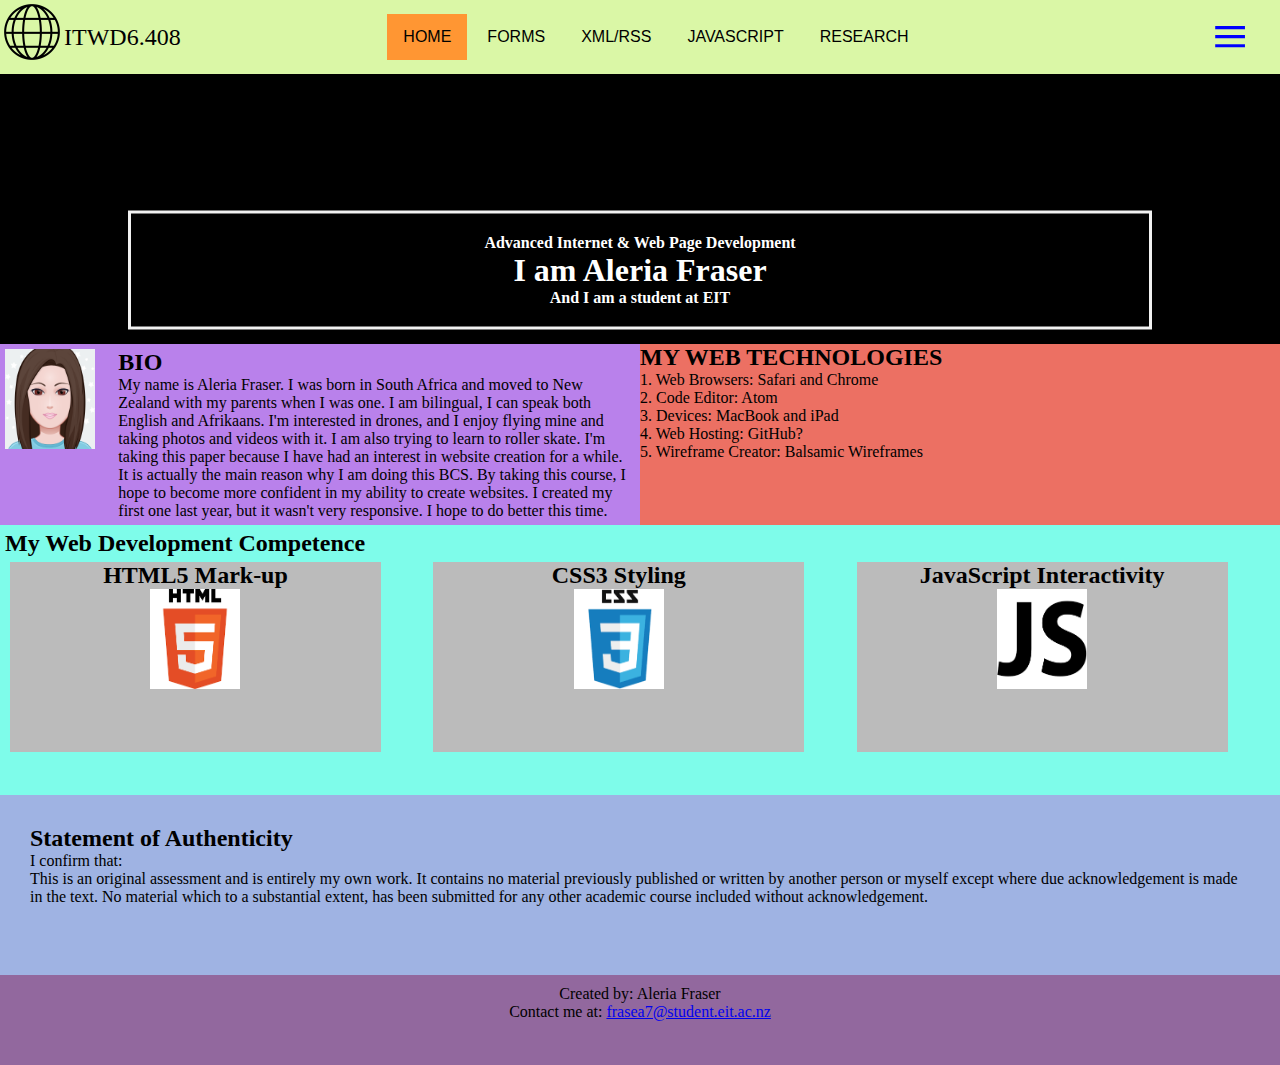
<file: index.html>
<!DOCTYPE html>
<html>
<!------------------------------HEAD------------------------------------------------>
<head>
  <meta charset="UTF-8">
  <meta name="viewport" content="width=device-width, initial-scale=1.0">
  <title>Home Page</title>
<link href="https://cdn.jsdelivr.net/npm/bootstrap@5.2.0/dist/css/bootstrap.min.css" rel="stylesheet" integrity="sha384-gH2yIJqKdNHPEq0n4Mqa/HGKIhSkIHeL5AyhkYV8i59U5AR6csBvApHHNl/vI1Bx" crossorigin="anonymous">
<link rel="stylesheet" type="text/css" href="CSS/style.css">
</head>

<!------------------------------BODY------------------------------------------------>
<body>
<!---------------------------------------------------->
<header>
  <!--Use Flexbox to create the navigation bar-->
  <div class="flexbox-container">
    <div class="box-1">
      <img src="MEDIA/global.png" alt="Logo"/>
    </div>

    <div class="box-2">
      <p class="tagline">ITWD6.408</p>
    </div>

    <div class="box-3">
      <div class="horizontal-nav">
        <ul>
          <li class="active"><a href="index.html">HOME</a></li>
          <li><a href="forms.html">FORMS</a></li>
          <li><a href="xml&rss.html">XML/RSS</a></li>
          <li><a href="js-demo.html">JAVASCRIPT</a></li>
          <li><a href="research.html">RESEARCH</a></li>
        </ul>
      </div>
    </div>
    <div class="box-4">
      <p onclick="openNav()">≡</p>
    </div>
  </div>
  <!--Curtain menu: collapse this menu as default when loading the page-->
  <nav id="curtain-nav">
    <!--Add a close button (X) hyperlink on the top left corner-->
    <a href="javascript:void(0)" class="nav-close-button" onclick="closeNav()">❌</a>
    <div class="curtain-nav-content">
      <ul>
        <li class="active"><a href="index.html">HOME</a></li>
        <li><a href="forms.html">FORMS</a></li>
        <li><a href="xml&rss.html">XML/RSS</a></li>
        <li><a href="js-demo.html">JAVASCRIPT</a></li>
        <li><a href="research.html">RESEARCH</a></li>
      </ul>
    </div>
  </nav>
</header>

<!---------------------------------------------------->
<!--Main content section-->
<main>

    <section class="showcase">
      <div class="bg-image"></div>

      <div class="bg-text">
        <p>Advanced Internet & Web Page Development</p>
        <h1>I am Aleria Fraser</h1>
        <p>And I am a student at EIT</p>
      </div>
    </section>

    <section class="bio">
      <div class="bio-image">
        <img src="MEDIA/avatar.png" alt="Avatar Image" style="width: 90px; height: 100px;">
      </div>

      <div class="bio-paragraph">
        <h2>BIO</h2>
        <p>My name is Aleria Fraser. I was born in South Africa and moved
          to New Zealand with my parents when I was one. I am bilingual, I can
          speak both English and Afrikaans. I'm interested in drones,
          and I enjoy flying mine and taking photos and videos with it.
          I am also trying to learn to roller skate. I'm taking this paper
          because I have had an interest in website creation for a while. It
          is actually the main reason why I am doing this BCS. By taking this
          course, I hope to become more confident in my ability to create
          websites. I created my first one last year, but it wasn't very
          responsive. I hope to do better this time.
        </p>
        </div>
    </section>



    <section class="webtechno">
      <h2>MY WEB TECHNOLOGIES</h2>
        <p>1. Web Browsers: Safari and Chrome</p>
        <p>2. Code Editor: Atom</p>
        <p>3. Devices: MacBook and iPad</p>
        <p>4. Web Hosting: GitHub?</p>
        <p>5. Wireframe Creator: Balsamic Wireframes</p>
    </section>



    <section class="competences">
      <h2>My Web Development Competence</h2>

      <div class="topics-container">
        <div class="flipbox-wrapper">
          <div class="flip-box">
              <div class="flip-box-inner">
              <div class="flip-box-front">
                <h2>HTML5 Mark-up</h2>
                <img src="MEDIA/html5.png" alt="HTML5 Image"
                style="width: 90px; height: 100px;">
              </div>
              <div class="flip-box-back">
                <h2></h2>
                <p>Out of 10 I would rate myself as a 5 with HTML. I understand
                  the basics and don't find new things too hard because it is
                  basically the bones of a website.</p>
              </div>
            </div>
          </div>
        </div>

        <div class="flipbox-wrapper">
              <div class="flip-box">
              <div class="flip-box-inner">
                <div class="flip-box-front">
                  <h2>CSS3 Styling</h2>
                  <img src="MEDIA/css3.png" alt="CSS3 Image"
                  style="width: 90px; height: 100px;">
                </div>
              <div class="flip-box-back">
                <h2></h2>
                <p>Out of 10 I'm probably at a 5. How it works makes sense to
                me but I am not familiar with all of the different "words" that
                are used to do different things.</p>
              </div>
              </div>
            </div>
          </div>

        <div class="flipbox-wrapper">
            <div class="flip-box">
              <div class="flip-box-inner">
                <div class="flip-box-front">
                  <h2>JavaScript Interactivity</h2>
                  <img src="MEDIA/javascript.png" alt="JavaScript Image"
                  style="width: 90px; height: 100px;">
                </div>
                <div class="flip-box-back">
                  <h2></h2>
                  <p>Out of 10 I am definietly a 1. Last year was term based learning and everything was
                    given to us so quickly. I was learning all of this from scratch and then we went
                    into lockdown again. I unfortunetly didn't learn much about JavaScript at all and
                    had none in my website.</p>
                </div>
              </div>
            </div>
          </div>
        </div>
    </section>

    <section class="statement">
      <h2>Statement of Authenticity</h2>
      <p>I confirm that:</p>
      <p>This is an original assessment and is entirely my own work. It contains no material
        previously published or written by another person or myself except where due
        acknowledgement is made in the text. No material which to a substantial extent, has been
        submitted for any other academic course included without acknowledgement.</p>
    </section>

</main>

<!---------------------------------------------------->
<!--Footer section-->
<footer>
  <div> Created by: Aleria Fraser <br>
    Contact me at: <a href="mailto:frasea7@student.eit.ac.nz">
      frasea7@student.eit.ac.nz</a>
  </div>
</footer>

<!--JavaScript file is embedded at the bottom of the html file-->
<script type="text/javascript" src="JS/javascript.js"></script>

</body>
</html>
</file>
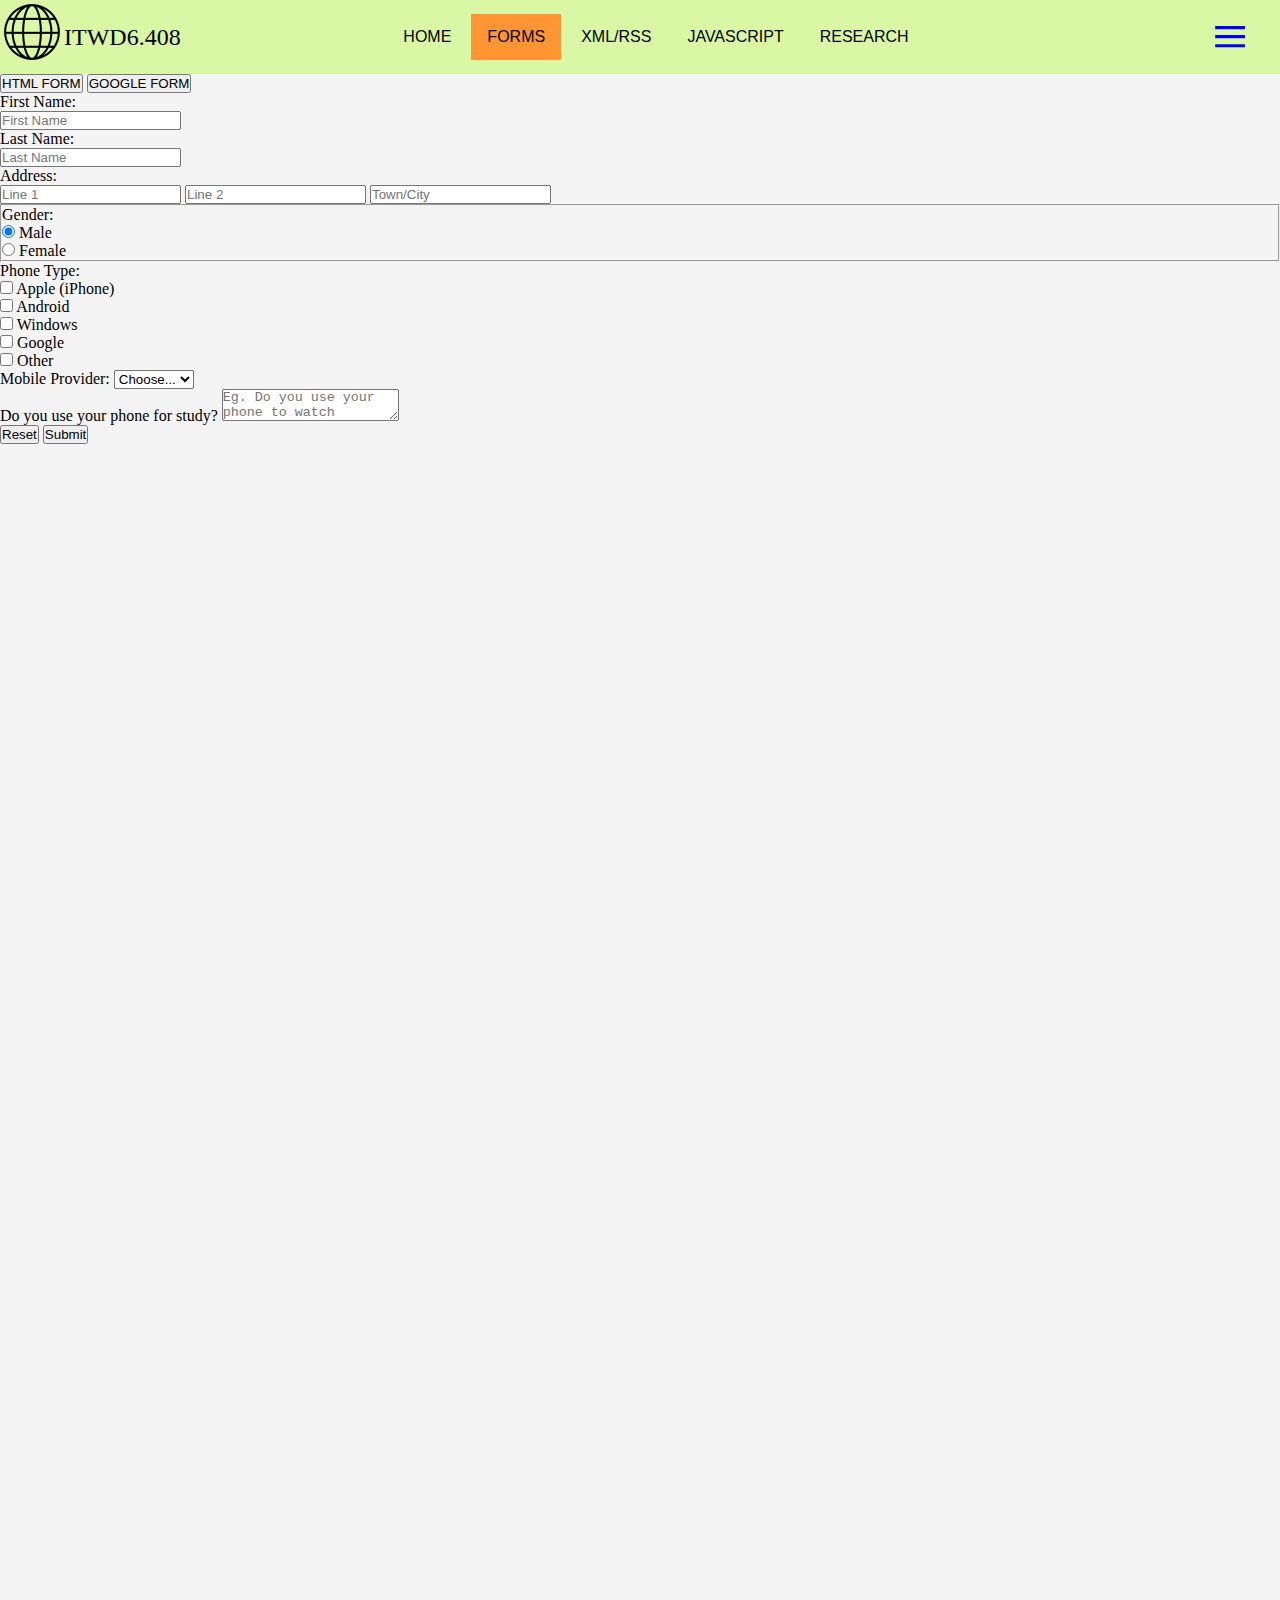
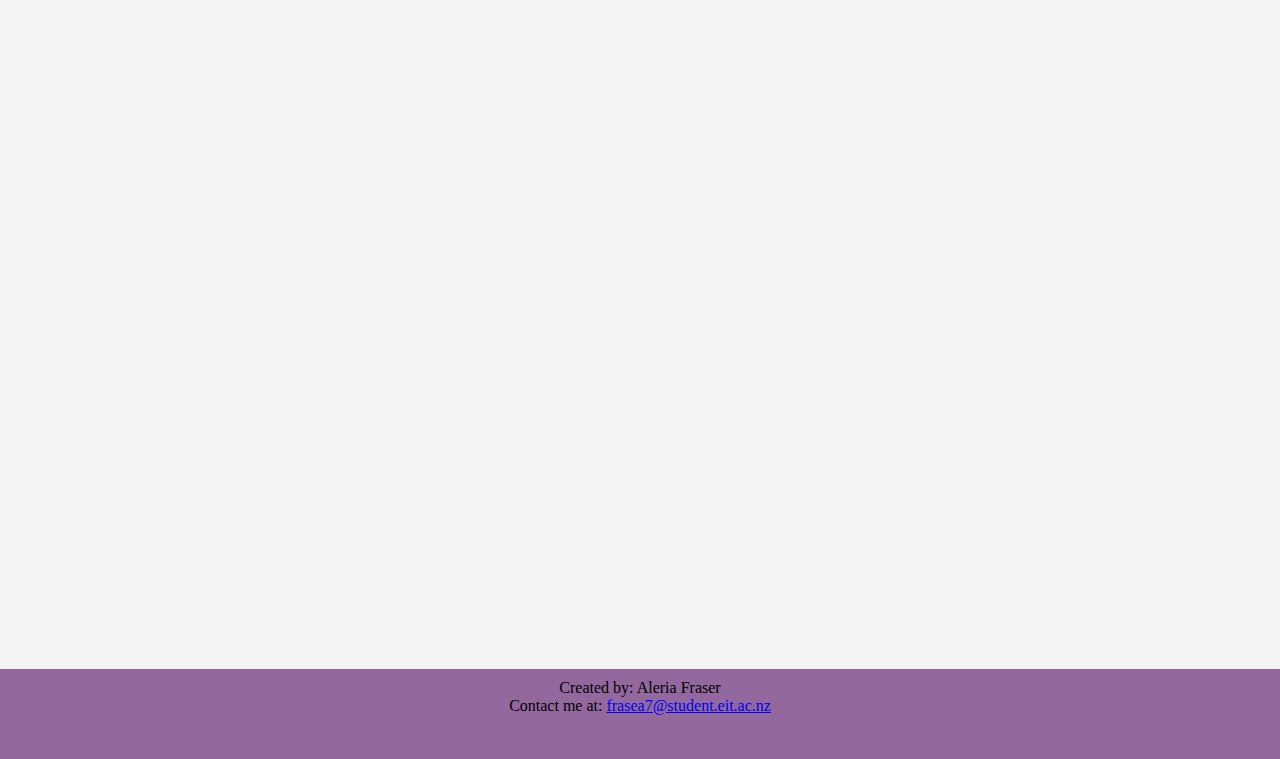
<file: forms.html>
<!doctype html>
<html>
<!------------------------------HEAD------------------------------------------------>
<head>
	<meta charset="utf-8">
	<meta name="viewport" content="width=device-width, initial-scale=1">
	<title>FORMS</title>
	<link href="https://cdn.jsdelivr.net/npm/bootstrap@5.2.0/dist/css/bootstrap.min.css" rel="stylesheet" integrity="sha384-gH2yIJqKdNHPEq0n4Mqa/HGKIhSkIHeL5AyhkYV8i59U5AR6csBvApHHNl/vI1Bx" crossorigin="anonymous">
	<link rel="stylesheet" type="text/css" href="CSS/style.css">
</head>


<!------------------------------BODY------------------------------------------------>
<body>
<!---------------------------------------------------->
<header>
	<!--Use Flexbox to create the navigation bar-->
	<div class="flexbox-container">
		<div class="box-1">
			<img src="MEDIA/global.png" alt="Logo"/>
		</div>

		<div class="box-2">
			<p class="tagline">ITWD6.408</p>
		</div>

		<div class="box-3">
			<div class="horizontal-nav">
				<ul>
					<li><a href="index.html">HOME</a></li>
					<li class="active"><a href="forms.html">FORMS</a></li>
					<li><a href="xml&rss.html">XML/RSS</a></li>
					<li><a href="js-demo.html">JAVASCRIPT</a></li>
					<li><a href="research.html">RESEARCH</a></li>
				</ul>
			</div>
		</div>
		<div class="box-4">
			<p onclick="openNav()">≡</p>
		</div>
	</div>
	<!--Curtain menu: collapse this menu as default when loading the page-->
	<nav id="curtain-nav">
		<!--Add a close button (X) hyperlink on the top left corner-->
		<a href="javascript:void(0)" class="nav-close-button" onclick="closeNav()">❌</a>
		<div class="curtain-nav-content">
			<ul>
				<li><a href="index.html">HOME</a></li>
				<li class="active"><a href="forms.html">FORMS</a></li>
				<li><a href="xml&rss.html">XML/RSS</a></li>
				<li><a href="js-demo.html">JAVASCRIPT</a></li>
				<li><a href="research.html">RESEARCH</a></li>
			</ul>
		</div>
	</nav>
</header>


<!---------------------------------------------------->
<!--Main content section-->
	<div class="container-fluid">
		<div class="row">
			<!--Button section-->
			<div class="col-12 col-md-2">
				<div class="container-fluid">
					<div class="row justify-content-around">
						<!--Button 1-->
						<button class="col-6 col-md-12 btn btn-primary bg-warning" type="button"
								data-bs-toggle="collapse" data-bs-target="#button1"
								aria-expanded="false" aria-controls="button1">HTML FORM</button>
						<!--Button 2-->
						<button class="col-6 col-md-12 btn btn-primary" type="button"
								data-bs-toggle="collapse" data-bs-target="#button2"
								aria-expanded="false" aria-controls="button2">GOOGLE FORM</button>
					</div>
				</div>
			</div>

			<!--Main content section-->
			<div class="col-12 col-md-10">
				<div class="row">
				  <div class="col-12">

					<!--Content area 1 for button 1-->
					<div class="collapse show multi-collapse" id="button1">
						<!--<form name="survey" action="https://danieldangs.com/itwd6408/handle_survey.php" method="post" enctype="text/plain">-->
						<form name="techform" action="mailto:daniel.dang.nz@gmail.com?subject=HTML-Forms" enctype="text/plain" method="post">

					  <!--<div class="card card-body">HTML FORM HERE<br>
					  </div>-->
						<form>
							<div class="form-group row">
						    <label for="inputFirstName3" class="col-sm-2 col-form-label">First Name:</label>
						    <div class="col-sm-10">
						      <input type="name" class="form-control" id="inputFirstName3" name="First Name: " placeholder="First Name" required minlength="4">
						    </div>
						  </div>
							<div class="form-group row">
						    <label for="inputLastName3" class="col-sm-2 col-form-label">Last Name:</label>
						    <div class="col-sm-10">
						      <input type="name" class="form-control" id="inputLastName3" name="Last Name: " placeholder="Last Name" required minlength="4">
						    </div>
						  </div>

						  <div class="form-group row">
						    <label for="inputAddress3" class="col-sm-2 col-form-label">Address:</label>
						    <div class="col-sm-10">
						      <input type="address" class="form-control" id="inputAddress3" name="Address: " placeholder="Line 1" required minlength="4">
									<input type="address" class="form-control" id="inputAddress3" name="Address: " placeholder="Line 2">
									<input type="address" class="form-control" id="inputAddress3" name="Address: " placeholder="Town/City" required minlength="4">
						    </div>
						  </div>

						  <fieldset class="form-group" name="Gender:" required>
						    <div class="row">
						      <legend class="col-form-label col-sm-2 pt-0">Gender:</legend>
						      <div class="col-sm-10">
						        <div class="form-check">
						          <input class="form-check-input" type="radio" name="gridRadios" id="gridRadios1" value="option1" checked>
						          <label class="form-check-label" for="gridRadios1" name="male">
						            Male
						          </label>
						        </div>
						        <div class="form-check">
						          <input class="form-check-input" type="radio" name="gridRadios" id="gridRadios2" value="option2">
						          <label class="form-check-label" for="gridRadios2" name="female">
						            Female
						          </label>
						        </div>
						      </div>
						    </div>
						  </fieldset>

						  <div class="form-group row" required>
						    <div class="col-sm-2">Phone Type:</div>
						    <div class="col-sm-10">
						      <div class="form-check">
						        <input class="form-check-input" type="checkbox" id="gridCheck1">
						        <label class="form-check-label" for="gridCheck1">
						          Apple (iPhone)
						        </label>
						      </div>
									<div class="form-check">
						        <input class="form-check-input" type="checkbox" id="gridCheck1">
						        <label class="form-check-label" for="gridCheck1">
						          Android
						        </label>
						      </div>
									<div class="form-check">
						        <input class="form-check-input" type="checkbox" id="gridCheck1">
						        <label class="form-check-label" for="gridCheck1">
						          Windows
						        </label>
						      </div>
									<div class="form-check">
						        <input class="form-check-input" type="checkbox" id="gridCheck1">
						        <label class="form-check-label" for="gridCheck1">
						          Google
						        </label>
						      </div>
									<div class="form-check">
						        <input class="form-check-input" type="checkbox" id="gridCheck1">
						        <label class="form-check-label" for="gridCheck1">
						          Other
						        </label>
						      </div>
						    </div>

								<form>
								  <div class="form-row align-items-center mb-3">
								    <div class="col-auto my-1">
								      <label class="mr-sm-2 sr-only" for="inlineFormCustomSelect">Mobile Provider:</label>
								      <select class="custom-select mr-sm-2" id="inlineFormCustomSelect">
								        <option selected>Choose...</option>
								        <option value="1">Spark</option>
								        <option value="2">Vodafone</option>
								        <option value="3">Skinny</option>
												<option value="3">Orcon</option>
												<option value="3">2degrees</option>
												<option value="3">Slingshot</option>
												<option value="3">Other</option>
												<option value="3">None</option>
								      </select>
								    </div>
								  </div>
								</form>

							<div class="mb-3">
								<label for="Textarea">Do you use your phone for study?</label>
								<textarea class="form-control" id="Textarea" placeholder="Eg. Do you use your phone to watch educational videos/lectures or communicate with lecturers and tutors about class work?"></textarea>
							</div>

						  <div class="form-group row">
						    <div class="col-sm-10">
									<button type="reset" class="btn btn-primary">Reset</button>
									<button type="submit" class="btn btn-primary">Submit</button>
						    </div>
						  </div>
						</form>
					</div>
				  </div>
				<!--</form>-->

				  <!--Content area for button 2-->
				  <div class="col-12">
					<div class="collapse multi-collapse" id="button2">
					  <!--<div class="card card-body"></div>-->
						<iframe src="https://docs.google.com/forms/d/e/1FAIpQLSccMIwiogjxsnA6FgEzeScfhGDfhOkDOpVk9_OIQzAFTll-vQ/viewform?embedded=true" width="90%" height="1821" frameborder="0" marginheight="0" marginwidth="0">Loading…</iframe>
					</div>
				  </div>
				</div>
			</div>
		</div>
	</div>

<!---------------------------------------------------->
<!--Footer section-->
<footer>
	<div> Created by: Aleria Fraser <br>
	  Contact me at: <a href="mailto:frasea7@student.eit.ac.nz">
		frasea7@student.eit.ac.nz</a>
	</div>
</footer>

  <script type="text/javascript" src="JS/javascript.js"></script>
  <script src="https://cdn.jsdelivr.net/npm/bootstrap@5.2.0/dist/js/bootstrap.bundle.min.js" integrity="sha384-A3rJD856KowSb7dwlZdYEkO39Gagi7vIsF0jrRAoQmDKKtQBHUuLZ9AsSv4jD4Xa" crossorigin="anonymous"></script>

</body>
</html>
</file>
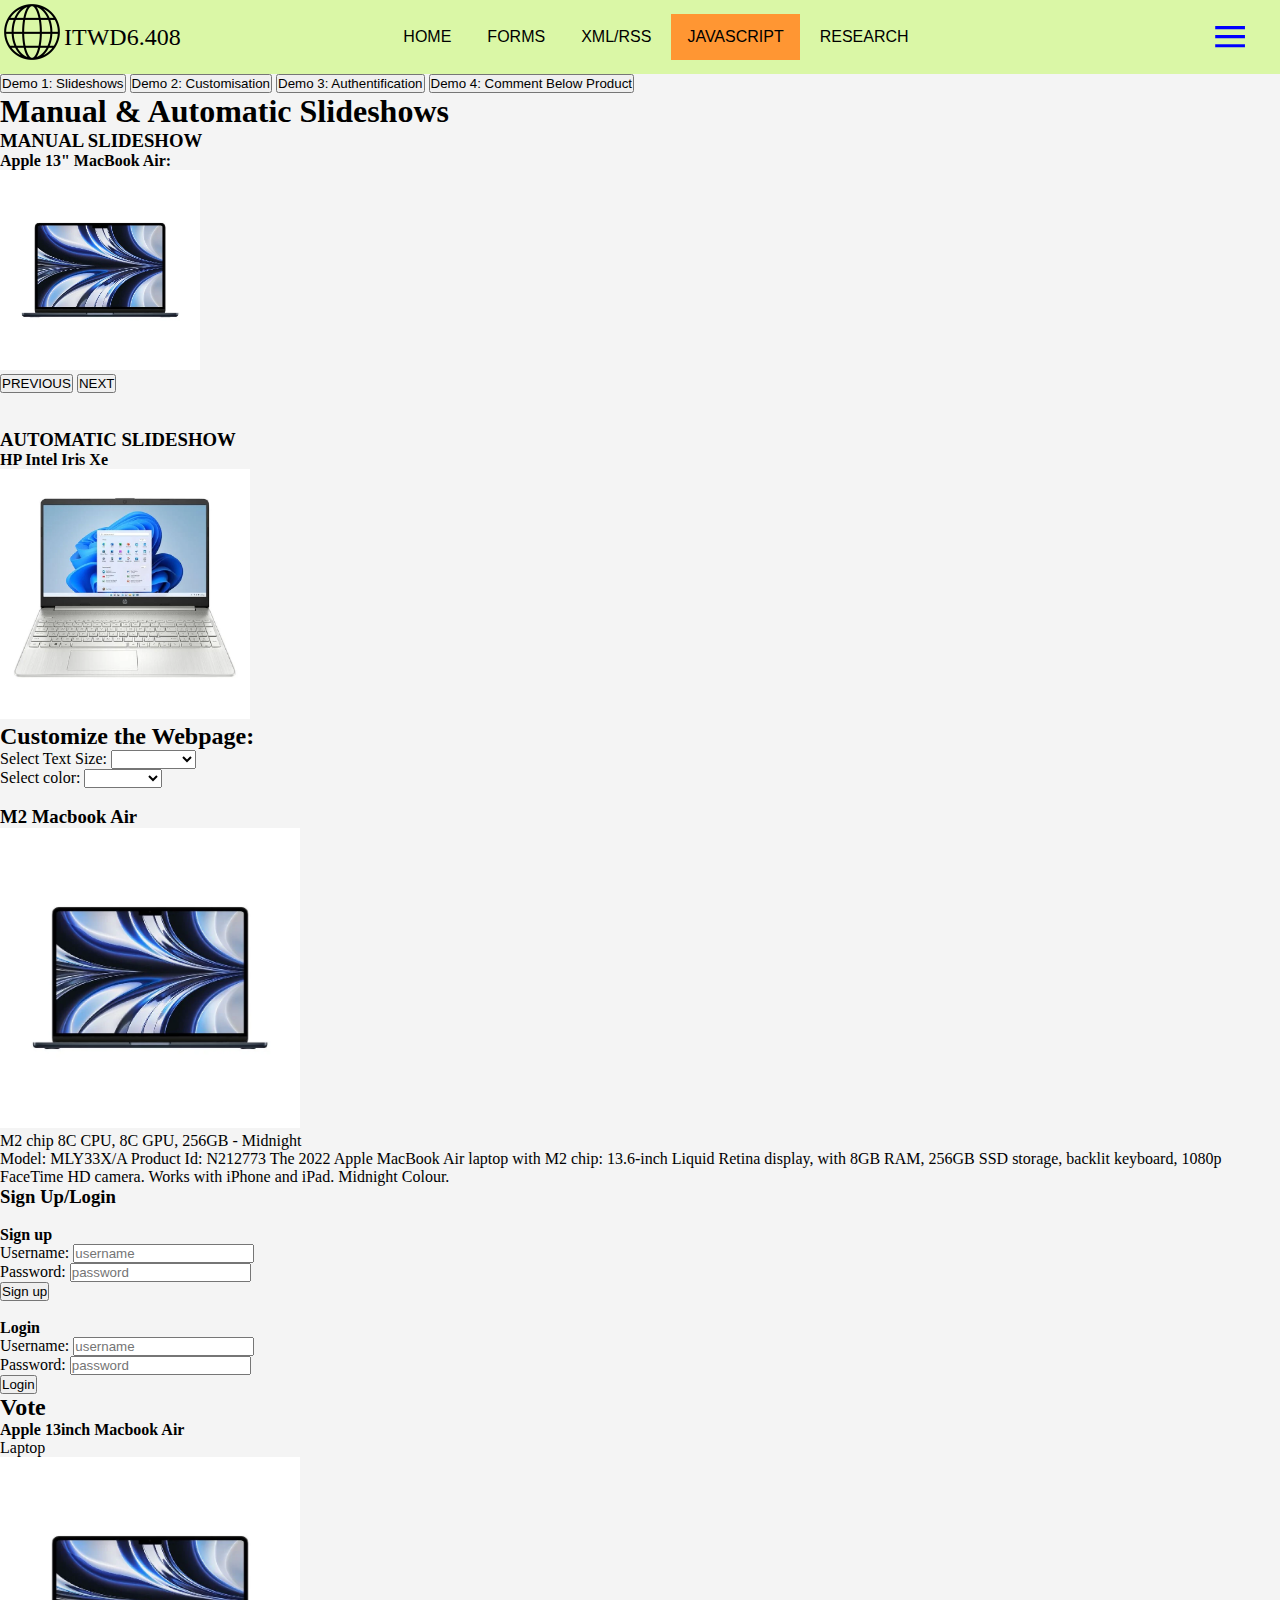
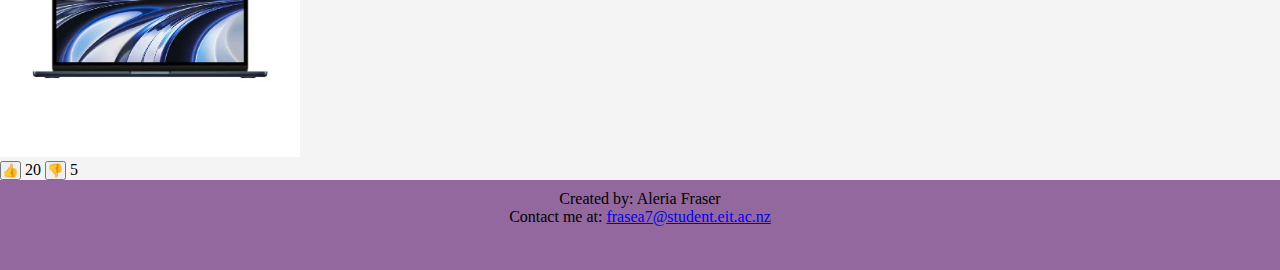
<file: js-demo.html>
<!doctype html>
<html>
<!------------------------------HEAD------------------------------------------------>
<head>
<meta charset="utf-8">
<meta name="viewport" content="width=device-width, initial-scale=1">
<title>JS-Demo</title>
<link href="https://cdn.jsdelivr.net/npm/bootstrap@5.2.0/dist/css/bootstrap.min.css" rel="stylesheet" integrity="sha384-gH2yIJqKdNHPEq0n4Mqa/HGKIhSkIHeL5AyhkYV8i59U5AR6csBvApHHNl/vI1Bx" crossorigin="anonymous">
<link rel="stylesheet" type="text/css" href="CSS/style.css">
</head>

<!------------------------------BODY------------------------------------------------>
<body>
<!---------------------------------------------------->
<header>
	<!--Use Flexbox to create the navigation bar-->
	<div class="flexbox-container">
		<div class="box-1">
			<img src="MEDIA/global.png" alt="Logo"/>
		</div>

		<div class="box-2">
			<p class="tagline">ITWD6.408</p>
		</div>

		<div class="box-3">
			<div class="horizontal-nav">
				<ul>
					<li><a href="index.html">HOME</a></li>
					<li><a href="forms.html">FORMS</a></li>
					<li><a href="xml&rss.html">XML/RSS</a></li>
					<li class="active"><a href="js-demo.html">JAVASCRIPT</a></li>
					<li><a href="research.html">RESEARCH</a></li>
				</ul>
			</div>
		</div>
		<div class="box-4">
			<p onclick="openNav()">≡</p>
		</div>
	</div>

	<!--Curtain menu: collapse this menu as default when loading the page-->
	<nav id="curtain-nav">
		<!--Add a close button (X) hyperlink on the top left corner-->
		<a href="javascript:void(0)" class="nav-close-button" onclick="closeNav()">❌</a>
		<div class="curtain-nav-content">
			<ul>
				<li><a href="index.html">HOME</a></li>
				<li><a href="forms.html">FORMS</a></li>
				<li><a href="xml&rss.html">XML/RSS</a></li>
				<li class="active"><a href="js-demo.html">JAVASCRIPT</a></li>
				<li><a href="research.html">RESEARCH</a></li>
			</ul>
		</div>
	</nav>
</header>

<!--------------------------------------------------------------------------------------------------------------------->
<!--Main content section-->
	<div class="container-fluid">
		<div class="row">
			<!--Button section-->
			<div class="col-12 col-md-2">
				<div class="container-fluid">
					<div class="row justify-content-around">
						<!--Button 1-->
						<button class="col-6 col-md-12 btn btn-primary" type="button" 
						data-bs-toggle="collapse" data-bs-target="#button1" 
						aria-expanded="false" aria-controls="button1">
							Demo 1: Slideshows
						</button>
						
						<!--Button 2-->
						<button class="col-6 col-md-12 btn btn-primary" type="button" 
						data-bs-toggle="collapse" data-bs-target="#button2" 
						aria-expanded="false" aria-controls="button2">
							Demo 2: Customisation
						</button>
						<!--Button 3-->
						<button class="col-6 col-md-12 btn btn-primary" type="button" 
						data-bs-toggle="collapse" data-bs-target="#button3" 
						aria-expanded="false" aria-controls="button3">
							Demo 3: Authentification
						</button>
						<!--Button 4-->
						<button class="col-6 col-md-12 btn btn-primary" type="button" 
						data-bs-toggle="collapse" data-bs-target="#button4" 
						aria-expanded="false" aria-controls="button3">
							Demo 4: Comment Below Product
						</button>
					</div>
				</div>
			</div>
		
		


			<div class="col-12 col-md-10">
				<div class="row">
					<div class="col-12">

						<!--Content area for button 1-->
						<div id="button1">
							<div class="card card-body">
								<h1>Manual & Automatic Slideshows</h1>
								<section>
									<h3>MANUAL SLIDESHOW</h3>
									<h4 id="manual-slide-name">Apple 13" MacBook Air:</h4>
									<img id="manual-slide-image" src="MEDIA/m2macbookair.webp" height="200px">
									<br>
									<button onclick="previousDevice()">PREVIOUS</button>
									<button onclick="nextDevice()">NEXT</button>
								</section>
								<br><br>
								<section>
									<h3>AUTOMATIC SLIDESHOW</h3>
									<h4 id="auto-slide-name">Apple 13" MacBook Air:</h4>
									<img id="auto-slide-image" src="MEDIA/m2macbookair.webp" height="250px">
								</section>
							</div>
						</div>
	
	
				


						<!--Content area for button 2-->
						<div id="button2">
							<div class="card card-body">
								<div id="page_content">
									<h2>Customize the Webpage:</h2>
									<label>Select Text Size:</label>
									<select id="text-size" onchange="customizeText()">	
										<option></option>
										<option value="35px">VERY BIG</option>
										<option value="25px">BIG</option>
										<option value="16px">NORMAL</option>		
									</select>
									<br>
									<label>Select color:</label>
									<select id="colorOption" onchange="changeColor()">
										<option></option>
										<option value="red">RED</option>
										<option value="green">GREEN</option>
										<option value="yellow">YELLOW</option>
										<option value="ivory">IVORY</option>
										<option value="pink">PINK</option>
										<option value="purple">PURPLE</option>
									</select>					
									<br><br>
									<h3>M2 Macbook Air</h3>
									<img 
										src="MEDIA/m2macbookair.webp" 
										alt="Image"
										width="300px">
									<p id="abstract">M2 chip 8C CPU, 8C GPU, 256GB - Midnight</p>
									<p id="detailed">Model: MLY33X/A Product Id: N212773
										The 2022 Apple MacBook Air laptop with M2 chip: 13.6-inch Liquid Retina display, 
										with 8GB RAM, 256GB SSD storage, backlit keyboard, 1080p FaceTime HD camera. Works 
										with iPhone and iPad. Midnight Colour.
									</p>	
								</div>
							</div>
						</div>
						

						<!-- Content area for button 3-->
						<div id="button3">
							<div class="card card-body">
								<div id="page_content">
									<h3>Sign Up/Login</h3>
									<br>
									<h4>Sign up</h4>
									<label>Username: </label>
									<input type="text" id="signup_user" placeholder="username">	
									<br>				
									<label>Password: </label>
									<input type="password" id="signup_password" placeholder="password">
									<br>				
									<input type="button" value="Sign up" onclick="createAccount()">	

									<br>
									<br>
									<h4>Login</h4>
									<label>Username: </label>
									<input type="text" id="login_username" placeholder="username">	
									<br>				
									<label>Password: </label>
									<input type="password" id="login_password" placeholder="password">
									<br>				
									<input type="button" value="Login" onclick="validateAccount()">	
								</div>					
							</div>
						</div>	
						
						<!-- Content area for button 4-->
						<div id="button4">
							<div class="card card-body">
								<div id="page_content">
									<!-- Vote -->
									<h2>Vote</h2>
									<section class="container">
										<h4 id="myDeviceName">Apple 13inch Macbook Air</h4>
										<p id="myDeviceType">Laptop</p>
										<img id="myDeviceImageURL" src="MEDIA/m2macbookair.webp" height="300px">
										<br>
										<button id="likeButton" onclick="like()">&#128077;</button>
										<p id="likeNumber" style="display: inline-block;">0</p>
										<button id="dislikeButton" onclick="dislike()">&#128078;</button>
										<p id="dislikeNumber" style="display: inline-block;">0</p>
									</section>
								</div>
							</div>
						</div>
					</div>
				</div>
			</div>
		</div>
	</div>
		
	



<!---------------------------------------------------->
<!--Footer section-->
<footer>
	<div class="footer"> Created by: Aleria Fraser <br>
	  Contact me at: <a href="mailto:frasea7@student.eit.ac.nz">
		frasea7@student.eit.ac.nz</a>
	</div>
</footer>

<script type="text/javascript" src="JS/javascript.js"></script>
<script src="https://cdn.jsdelivr.net/npm/bootstrap@5.2.0/dist/js/bootstrap.bundle.min.js" integrity="sha384-A3rJD856KowSb7dwlZdYEkO39Gagi7vIsF0jrRAoQmDKKtQBHUuLZ9AsSv4jD4Xa" crossorigin="anonymous"></script>

</body>
</html>
</file>
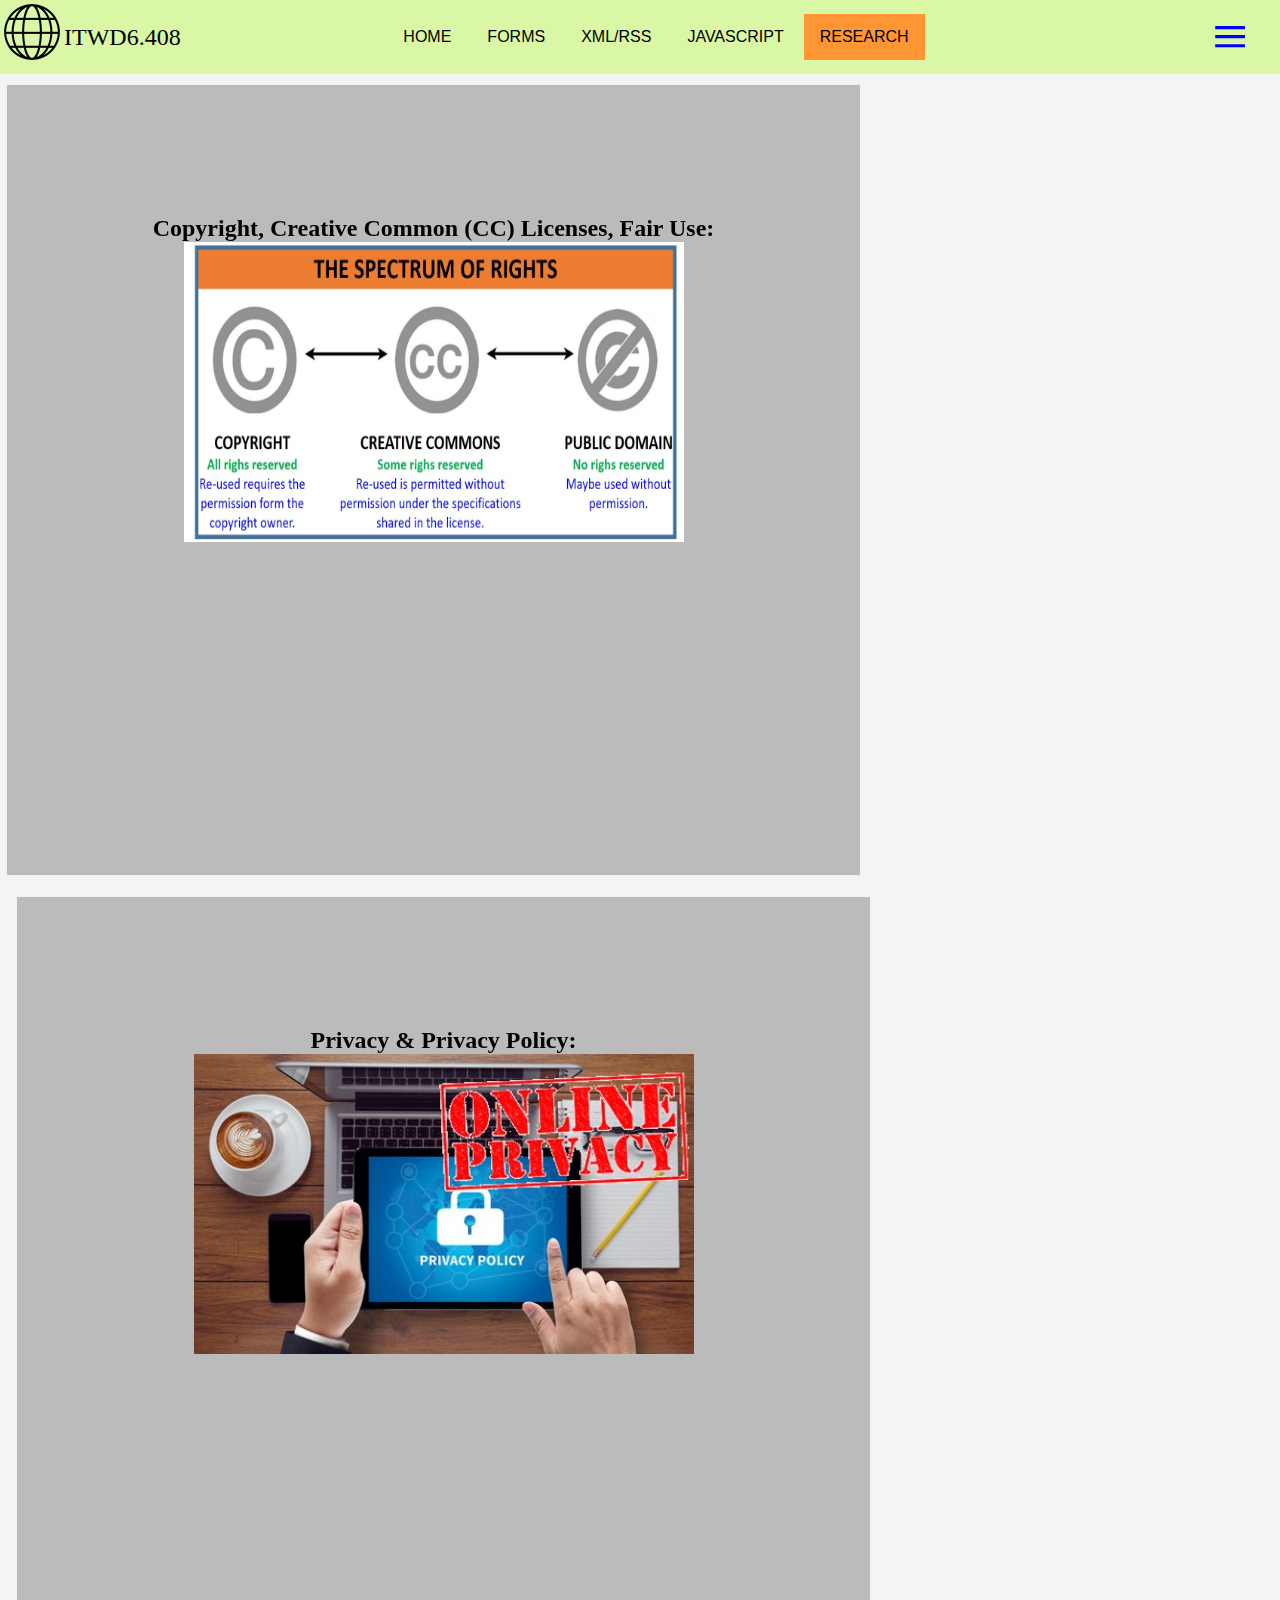
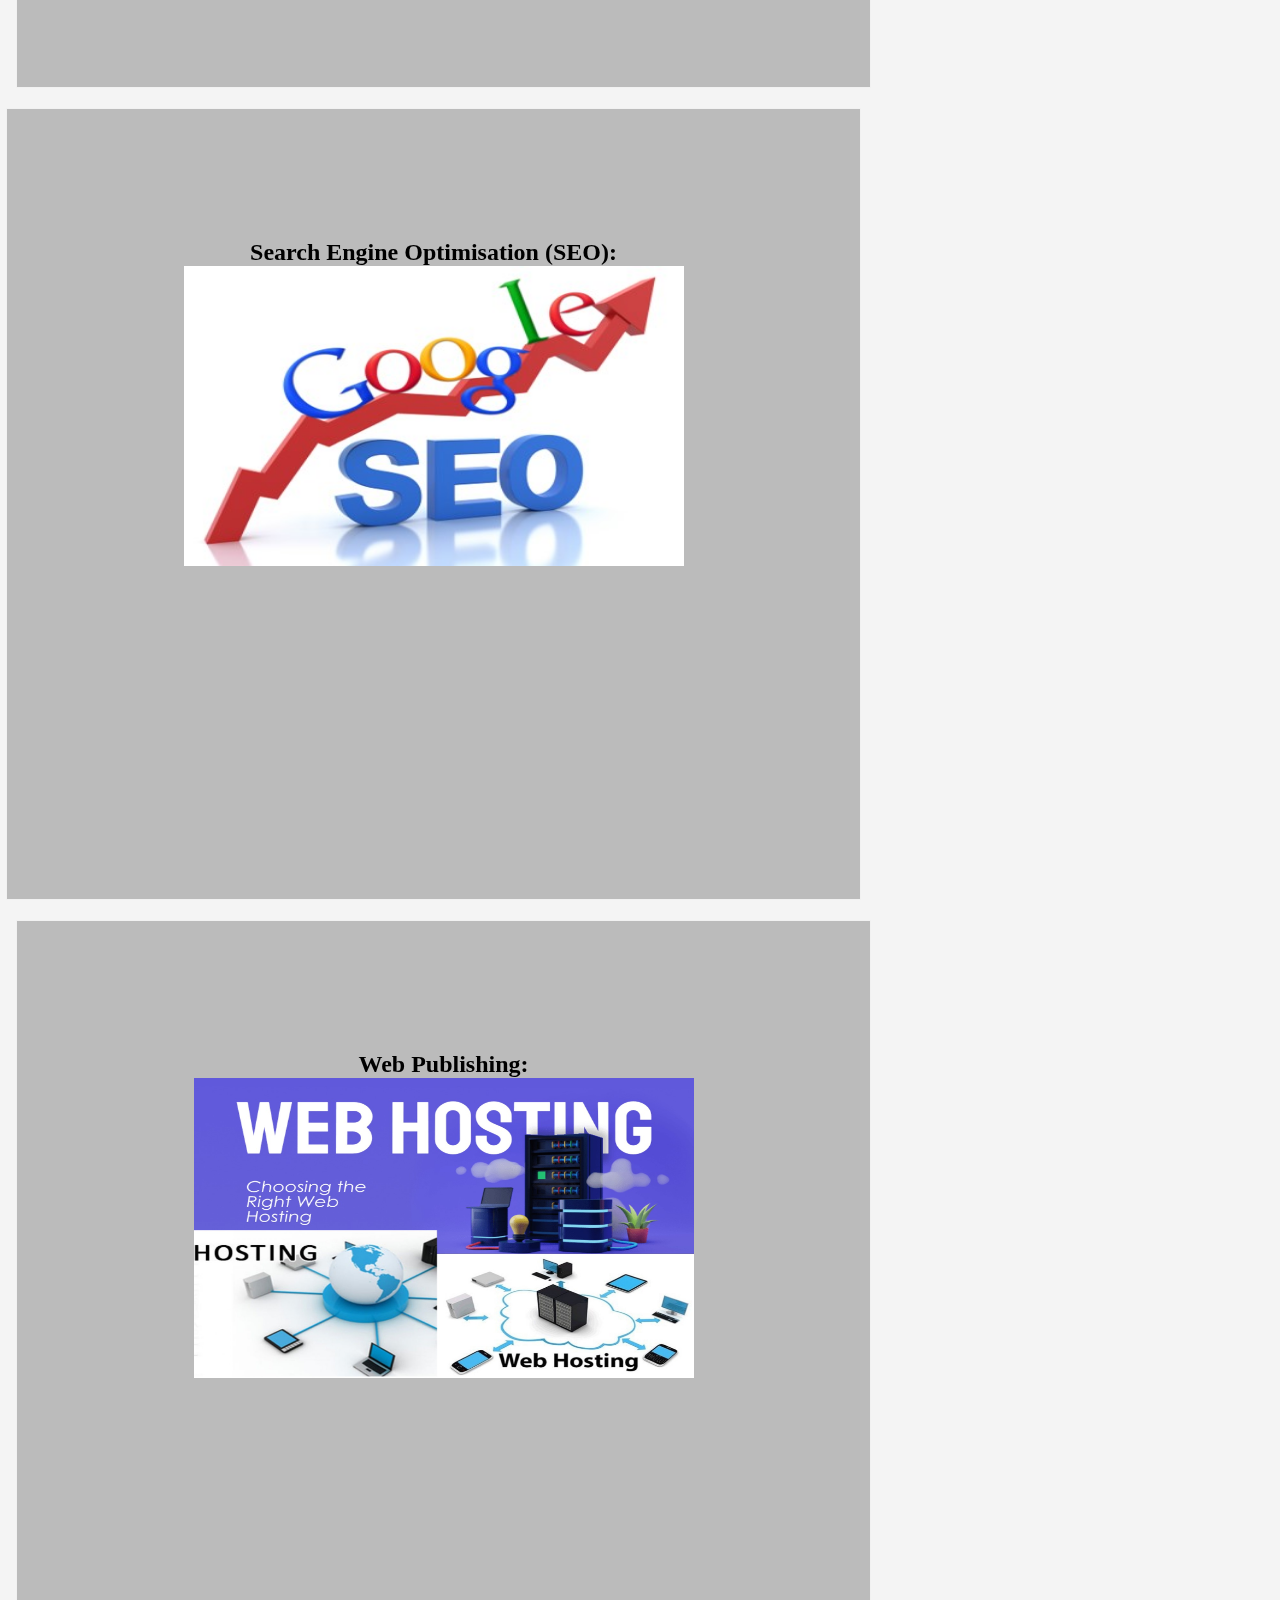
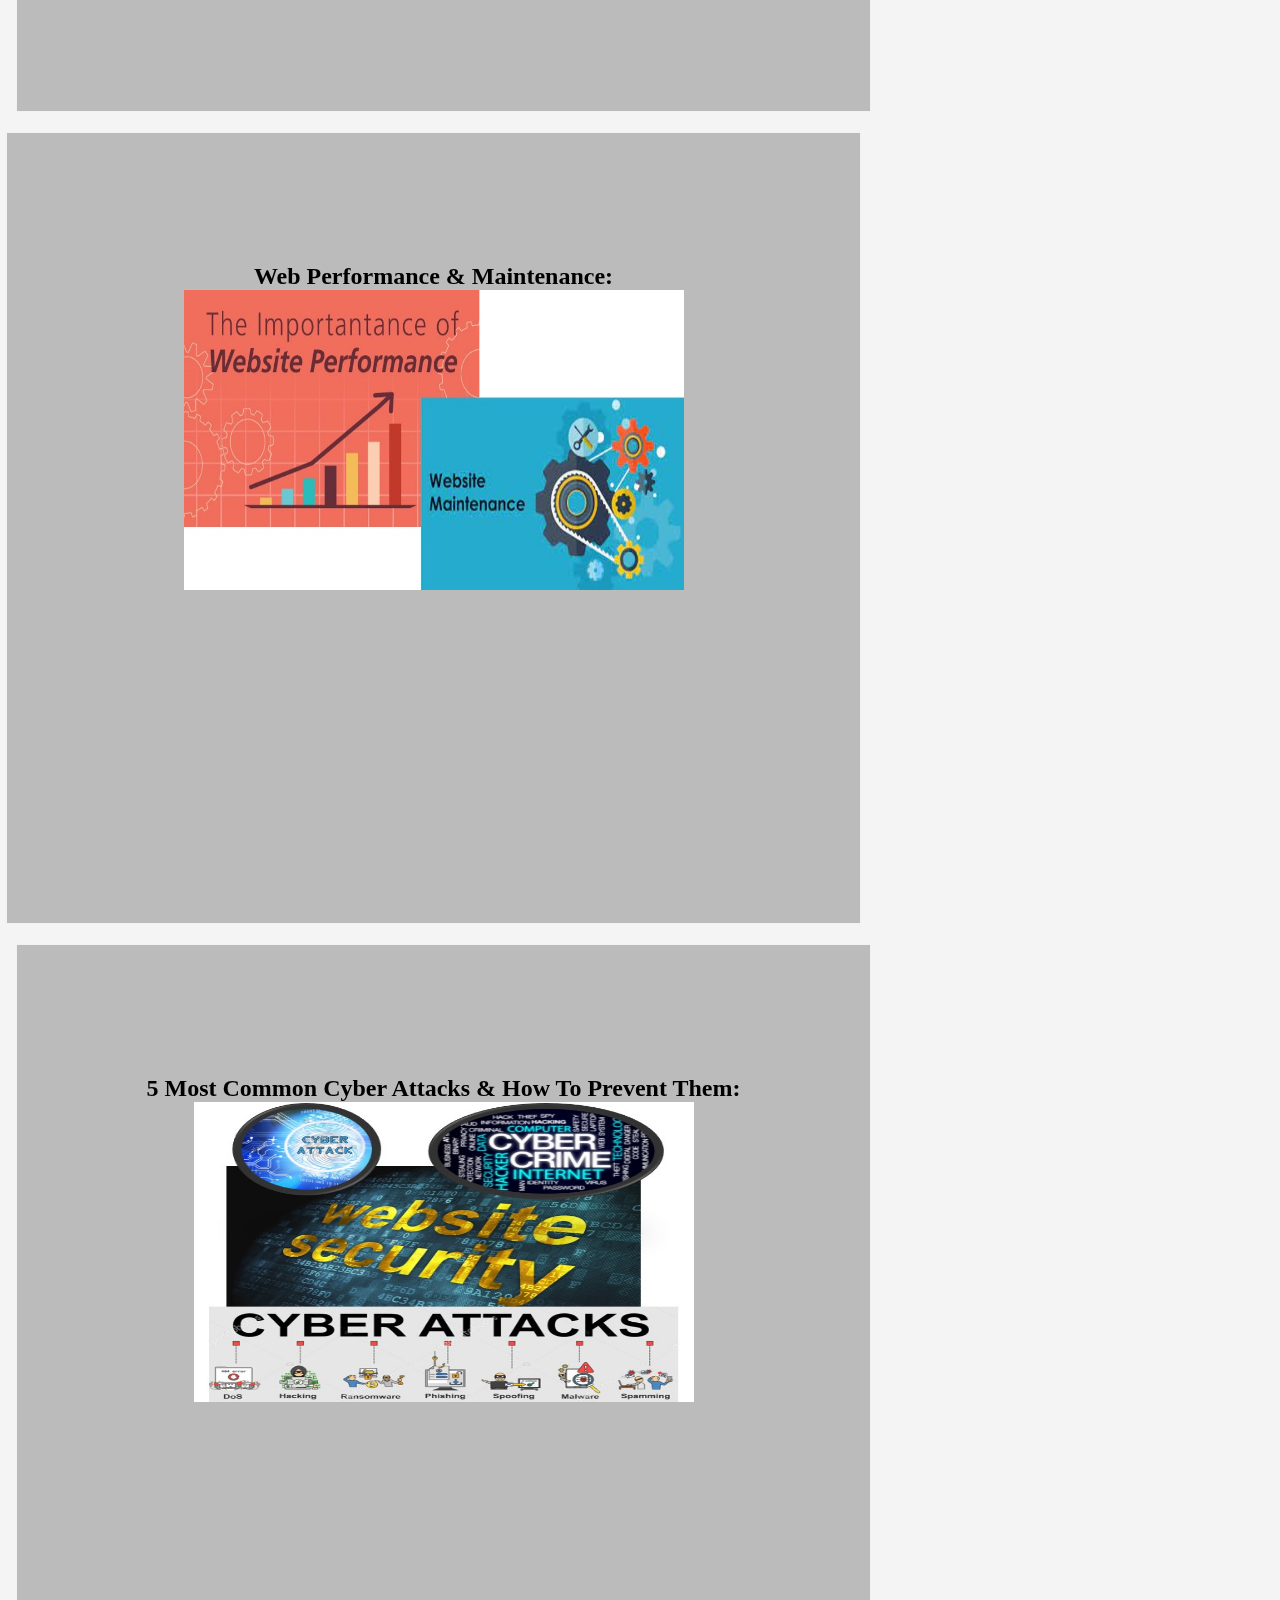
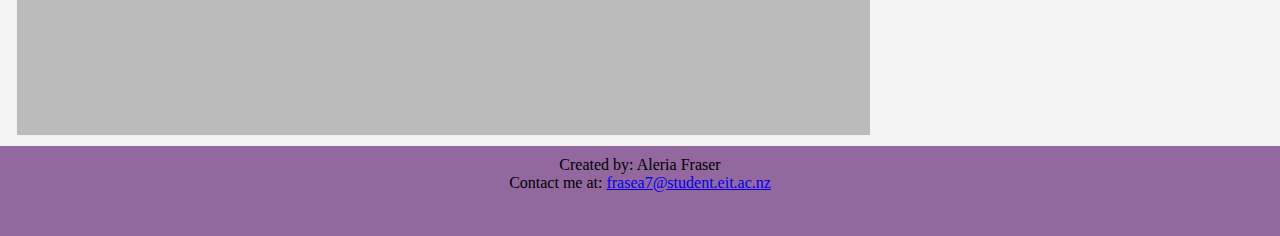
<file: research.html>
<!doctype html>
<html>
<!------------------------------HEAD------------------------------------------------>
<head>
<meta charset="utf-8">
<meta name="viewport" content="width=device-width, initial-scale=1">
<title>JS-Demo</title>
<link href="https://cdn.jsdelivr.net/npm/bootstrap@5.2.0/dist/css/bootstrap.min.css" rel="stylesheet" integrity="sha384-gH2yIJqKdNHPEq0n4Mqa/HGKIhSkIHeL5AyhkYV8i59U5AR6csBvApHHNl/vI1Bx" crossorigin="anonymous">
<link rel="stylesheet" type="text/css" href="CSS/style.css">
</head>

<!------------------------------BODY------------------------------------------------>
<body>
<!---------------------------------------------------->
<header>
	<!--Use Flexbox to create the navigation bar-->
	<div class="flexbox-container">
		<div class="box-1">
			<img src="MEDIA/global.png" alt="Logo"/>
		</div>

		<div class="box-2">
			<p class="tagline">ITWD6.408</p>
		</div>

		<div class="box-3">
			<div class="horizontal-nav">
				<ul>
					<li><a href="index.html">HOME</a></li>
					<li><a href="forms.html">FORMS</a></li>
					<li><a href="xml&rss.html">XML/RSS</a></li>
					<li><a href="js-demo.html">JAVASCRIPT</a></li>
					<li class="active"><a href="research.html">RESEARCH</a></li>
				</ul>
			</div>
		</div>
		<div class="box-4">
			<p onclick="openNav()">≡</p>
		</div>
	</div>

	<!--Curtain menu: collapse this menu as default when loading the page-->
	<nav id="curtain-nav">
		<!--Add a close button (X) hyperlink on the top left corner-->
		<a href="javascript:void(0)" class="nav-close-button" onclick="closeNav()">❌</a>
		<div class="curtain-nav-content">
			<ul>
				<li><a href="index.html">HOME</a></li>
				<li><a href="forms.html">FORMS</a></li>
				<li><a href="xml&rss.html">XML/RSS</a></li>
				<li><a href="js-demo.html">JAVASCRIPT</a></li>
				<li class="active"><a href="research.html">RESEARCH</a></li>
			</ul>
		</div>
	</nav>
</header>

<!---------------------------------------------------->
<!--Main content section-->
<div class="r-flipboxes-container">
    <div class="r-flipbox-wrapper">
        <div class="r-flex-item-left">
            <div class="r-flip-box">
                    <div class="r-flip-box-inner">
                        <div class="r-flip-box-front">
                            <h2>Copyright, Creative Common (CC) Licenses, Fair Use:</h2>
                            <img src="MEDIA/copyright.jpg" alt="Copyright Image" style="width: 500px; height: 300px;">
                        </div>
                        <div class="r-flip-box-back">
                            <h4>Copyright principles:</h4>
                            <p>Copyright automatically applies when something is published. 
                                In NZ, creators do not have to register it like a trademark 
                                or patent.
                                <br>
                                The © symbol is only a reminder. Copyright still applies even if the 
                                © is not displayed.
                                <br>
                                Copyright protects everything that is published which includes: ✶Print material 
                                ✶Computer programs ✶Dramatic performances ✶Music ✶Art ✶Page layouts ✶Photos
                                <br>
                                Copyright lasts more than a lifetime. Copyright in NZ on literary, 
                                dramatic, artistic and musical works stays in place for the creators 
                                lifetime and up to 50 years after their death.
                                <br>
                                <a href="https://www.copyright.co.nz/understanding-copyright/what-is-copyright ">Copyright Reference</a>
                            </p>
                            <h4>Creative Commons (CC) licences:</h4>
                            <p>Creative Commons licences were created for copyright owners 
                                that wanted to share their work without receiving payment and/or 
                                royalties. Creative Commons licences use icons and acronyms to 
                                show how the owner of the work wants to be acknowledged and the 
                                limitations of how the work is allowed to be used.
                                <br>
                                <a href="https://www.iponz.govt.nz/about-ip/copyright/licensing-copyright/">CC Reference</a>
                            </p>
                            <h4>Fair Use:</h4>
                            <p>Fair use does not apply in New Zealand. It is an American 
                                term with an American application. Often used in legal 
                                defence by people accused of breaching someone else's 
                                copyright. New Zealand uses “Fair Dealing” which is 
                                defined as a set of privileges that someone can legally 
                                exercise, without the permission of the copyright owner. 
                                Fair dealing allows someone to use copyrighted material, 
                                without permission for the purpose of research, private 
                                study, criticism, review and news reporting.
                                <br>
                                <a href="https://www.copyright.co.nz/about/news-and-event/whats-fair-use-and-does-it-apply-in-nz">Fair Use Reference</a>
                            </p>
                        </div>
                    </div>
            </div>
        </div>
    </div>

    <div class="r-flex-item-right">
        <div class="r-flipbox-wrapper">
            <div class="r-flip-box">
                <div class="r-flip-box-inner">
                    <div class="r-flip-box-front">
                        <h2>Privacy & Privacy Policy:</h2>
                        <img src="MEDIA/privacy.jpg" alt="Privacy Image" style="width: 500px; height: 300px;">
                    </div>
                    <div class="r-flip-box-back">
                        <h2>Privacy Policy:</h2>
                        <p>A privacy policy/statement tells people how their information will 
                            be collected, used and disclosed. The NZ Privacy Act 2020 requires 
                            New Zealand organisations to be transparent about when, why and 
                            how they collect personal information. 
                        <br>
                        <a href="https://www.digital.govt.nz/standards-and-guidance/design-and-ux/usability/privacy-statements-for-websites/">Privacy Reference</a>
                        </p>
                        <h2>My Privacy Policy for My Website:</h2>
                        <p>Personal information can and will only be provided to third parties 
                            if it is necessary to do so to complete a transaction or if we are 
                            required to do so by law. No personal information is supplied to 
                            marketing and/or research companies or agencies. Under the Privacy 
                            Act 2020, you have the right to ask to see the information we hold 
                            about you. If any of it is incorrect then we will amend or remove 
                            it at your request.
                        </p>
                    </div>
                </div>
            </div>
        </div>
    </div>
    <div class="r-flex-item-left">
        <div class="r-flipbox-wrapper">
            <div class="r-flip-box">
                <div class="r-flip-box-inner">
                    <div class="r-flip-box-front">
                        <h2>Search Engine Optimisation (SEO):</h2>
                        <img src="MEDIA/seo.jpg" alt="Search Engine Optimisation Image" style="width: 500px; height: 300px;">
                    </div>
                    <div class="r-flip-box-back">
                        <h2>Improving The Visibility of a Webpage:</h2>
                        <p>Optimising HTML: <br> Constantly checking that your website's 
                            code is working well and nothing in the code is making it lag.</p>
                        <p>Sharing your website on social media: <br> Link sharing drives 
                            more traffic to your website.</p>
                        <p>User-Friendly Interface: <br> Make it accessible and easy 
                            to understand. Links, buttons etc should all be working. 
                            No one wants to use a website that frustrates them.</p>
                        <p>Keyword Targeting: <br> Commonly searched for phrases or 
                            keywords are crucial in search engine optimisation. The more 
                            keywords you use the more people will use your website.</p>
                        <p>Humans First Approach: <br> Write your website for humans first 
                            and search engines second, so it can be more easily understood.</p>
                        <p>Remove Anything Unnecessary: <br> Anything that slows down the website has got to go. 
                            That includes useless comments and code that doesn't do 
                            anything. Only have code that is useful.</p>
                        <a href="https://miliamarketing.com/understanding-the-4-types-of-seo-and-how-best-to-implement-each-one/">SEO Reference</a>
                        <br>
                        <a href="https://www.wordstream.com/blog/ws/2021/03/05/seo-strategy">Second SEO Reference</a>
                    </div>
                </div>
            </div>
        </div>
    </div>
    <div class="r-flex-item-right">
        <div class="r-flipbox-wrapper">
            <div class="r-flip-box">
                <div class="r-flip-box-inner">
                    <div class="r-flip-box-front">
                        <h2>Web Publishing:</h2>
                        <img src="MEDIA/web-hosting.jpg" alt="Web Pubilishing/Hosting Image" style="width: 500px; height: 300px;">
                    </div>
                    <div class="r-flip-box-back">
                        <h2>Three major factors in choosing a web host:</h2>
                        <br>
                        <br>
                        <p>Must be safe and have good security. No one wants their information 
                            being hacked and stolen.
                        <br>
                        <br>
                            Must be fast and reliable. No one will use the website if it takes 
                            too long to load or doesn't load at all.
                        <br>
                        <br>
                            Must have a high up time, so it will have reliable transfers and 
                            quick repairs in case something goes wrong with a file or there is 
                            a hardware malfunction.</p>
                        <br>
                        <a href="https://reachdesign.nz/blog-hosting">Web Hosting Reference</a>
                    </div>
                </div>
            </div>
        </div>
    </div>
    <div class="r-flex-item-left">
        <div class="r-flipbox-wrapper">
            <div class="r-flip-box">
                <div class="r-flip-box-inner">
                    <div class="r-flip-box-front">
                        <h2>Web Performance & Maintenance:</h2>
                        <img src="MEDIA/web-performance.jpg" alt="Web Performance Image" style="width: 500px; height: 300px;">
                    </div>
                    <div class="r-flip-box-back">
                        <h2>Ways to reduce page loading time:</h2>
                        <p>Reduce number of HTTP requests</p>
                        <p>Reduce amount of CSS and JavaScript</p>
                        <p>Streamline HTML code</p>
                        <p>Optimise images</p>
                        <p>Clean up the media library</p>
                        <p>Clean up the database</p>
                        <a href="https://terakeet.com/blog/page-load-time/">Reduce Loading Time Reference</a>
                        <br>
                        <br>
                        <br>
                        <h2>Important tasks to do when maintaining a website:</h2>
                        <p>Create regular backups</p>
                        <p>Test loading speed</p>
                        <p>Fix dead links and errors</p>
                        <p>Test browser compatibility</p>
                        <p>Publish new content</p>
                        <a href="https://www.gmrwebteam.com/blog/8-regular-website-maintenance-tasks-for-peak-performance">Maintaining Resource</a>
                    </div>
                </div>
            </div>
        </div>
    </div>
    <div class="r-flex-item-right">
        <div class="r-flipbox-wrapper">
            <div class="r-flip-box">
                <div class="r-flip-box-inner">
                    <div class="r-flip-box-front">
                        <h2>5 Most Common Cyber Attacks & How To Prevent Them:</h2>
                        <img src="MEDIA/web-security.jpg" alt="Web Security Image" style="width: 500px; height: 300px;">
                    </div>
                    <div class="r-flip-box-back">
                        <h3>Password based attack:</h3>
                        <p>Hackers do many things to get through someone's password like guessing 
                            and using password cracking software. 
                            The best way to prevent this is to create long passwords and unique 
                            passwords. The same password should also not be used twice.</p>
                        <h3>Denial of service attacks:</h3>
                        <p>Hackers and scammers send an overload of data to 
                            a website making it unusable. 
                            The best way to prevent this from happening is to constantly 
                            monitor traffic. Traffic monitoring tools can be 
                            used.</p>
                        <h3>Social engineering attacks:</h3>
                        <p>Phishing is how many people are tricked into clicking a 
                            suspicious link. 
                            The best way to prevent this is to educate employees, be cautious, use 
                            phishing detection tools and use two factor authentication.</p>
                        <h3>Man-in-the-middle Attacks:</h3>
                        <p>A hacker inserts themself into a situation to eavesdrop or 
                            pretends to be someone involved to steal 
                            sensitive information. 
                            To prevent this it's important to pay attention to security 
                            certificate warnings, use HTTPs enabled websites and use 
                            secured networks.</p>
                        <h3>Malware attacks</h3>
                        <p>Malicious software: viruses, worms, ransomware, spyware etc
                            Can cause the loss of important and sensitive information and money too.
                            To prevent this from happening you should browse cautiously and not 
                            download untrusted files or email attachments.</p>
                        <a href="https://www.certifid.com/article/5-types-of-cyber-attacks-and-how-to-prevent-them">Web Security Reference</a>
                    </div>
                </div>
            </div>
        </div>
    </div>
</div>








<!---------------------------------------------------->
<!--Footer section-->
<footer>
	<div class="footer"> Created by: Aleria Fraser <br>
	  Contact me at: <a href="mailto:frasea7@student.eit.ac.nz">
		frasea7@student.eit.ac.nz</a>
	</div>
</footer>

<script type="text/javascript" src="JS/javascript.js"></script>
<script src="https://cdn.jsdelivr.net/npm/bootstrap@5.2.0/dist/js/bootstrap.bundle.min.js" integrity="sha384-A3rJD856KowSb7dwlZdYEkO39Gagi7vIsF0jrRAoQmDKKtQBHUuLZ9AsSv4jD4Xa" crossorigin="anonymous"></script>

</body>
</html>
</file>
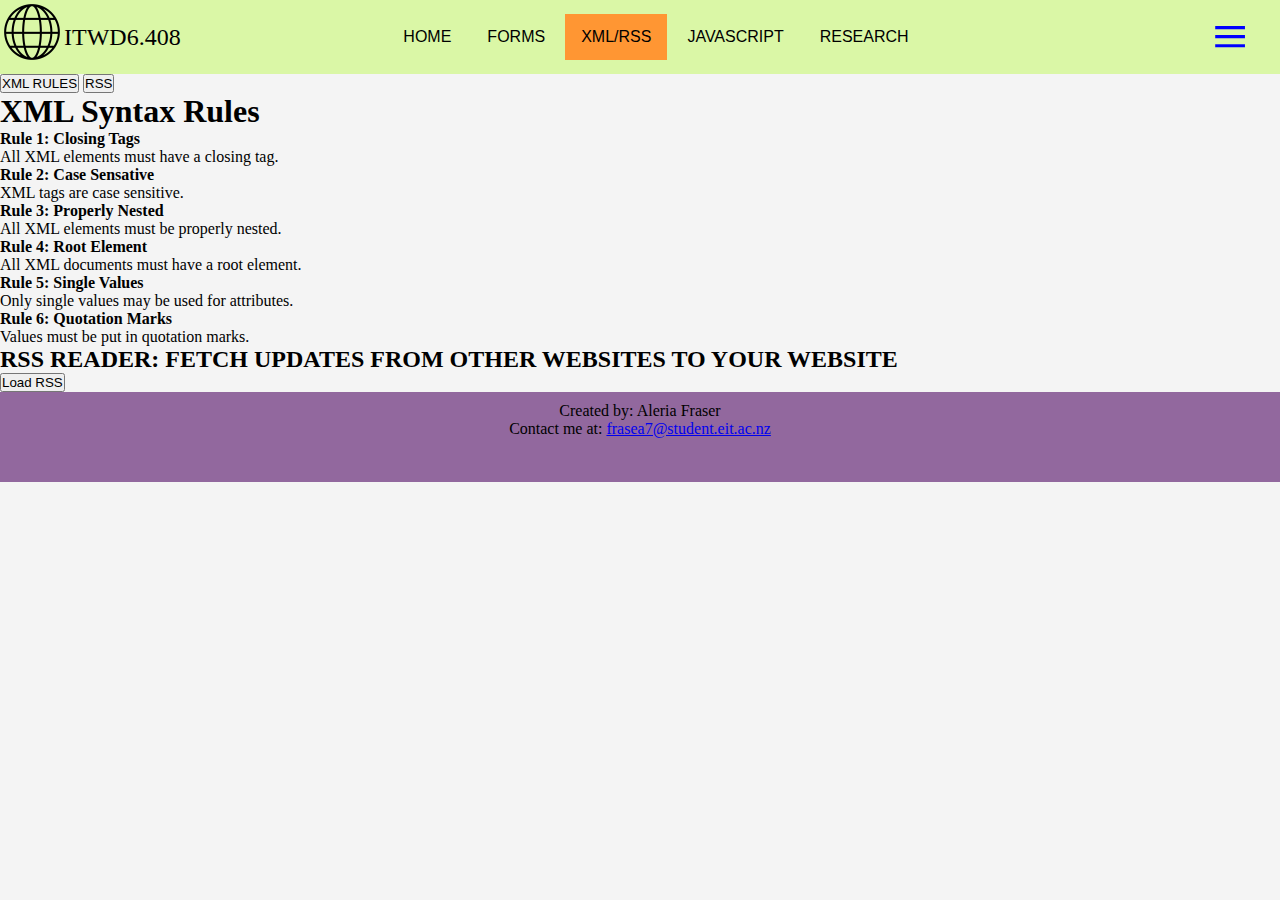
<file: xml&rss.html>
<!doctype html>
<html>
<head>
	<meta charset="utf-8">
	<meta name="viewport" content="width=device-width, initial-scale=1">
	<title>XML & RSS</title>
	<link href="https://cdn.jsdelivr.net/npm/bootstrap@5.2.0/dist/css/bootstrap.min.css" rel="stylesheet" integrity="sha384-gH2yIJqKdNHPEq0n4Mqa/HGKIhSkIHeL5AyhkYV8i59U5AR6csBvApHHNl/vI1Bx" crossorigin="anonymous">
	<link rel="stylesheet" type="text/css" href="CSS/style.css">
</head>

<!------------------------------BODY------------------------------------------------>
<body>
<!---------------------------------------------------->
<header>
	<!--Use Flexbox to create the navigation bar-->
	<div class="flexbox-container">
		<div class="box-1">
			<img src="MEDIA/global.png" alt="Logo"/>
		</div>

		<div class="box-2">
			<p class="tagline">ITWD6.408</p>
		</div>

		<div class="box-3">
			<div class="horizontal-nav">
				<ul>
					<li><a href="index.html">HOME</a></li>
					<li><a href="forms.html">FORMS</a></li>
					<li class="active"><a href="xml&rss.html">XML/RSS</a></li>
					<li><a href="js-demo.html">JAVASCRIPT</a></li>
					<li><a href="research.html">RESEARCH</a></li>
				</ul>
			</div>
		</div>
		<div class="box-4">
			<p onclick="openNav()">≡</p>
		</div>
	</div>

	<!--Curtain menu: collapse this menu as default when loading the page-->
	<nav id="curtain-nav">
		<!--Add a close button (X) hyperlink on the top left corner-->
		<a href="javascript:void(0)" class="nav-close-button" onclick="closeNav()">❌</a>
		<div class="curtain-nav-content">
			<ul>
				<li><a href="index.html">HOME</a></li>
				<li><a href="forms.html">FORMS</a></li>
				<li class="active"><a href="xml&rss.html">XML/RSS</a></li>
				<li><a href="js-demo.html">JAVASCRIPT</a></li>
				<li><a href="research.html">RESEARCH</a></li>
			</ul>
		</div>
	</nav>
</header>

<!---------------------------------------------------->
<!--Main content section-->
	<div class="container-fluid">
		<div class="row">
			<!--Button section-->
			<div class="col-12 col-md-2">
				<div class="container-fluid">
					<div class="row justify-content-around">
						<!--Button 1-->
						<button class="col-6 col-md-12 btn btn-primary bg-warning" type="button"
								data-bs-toggle="collapse" data-bs-target="#button1"
								aria-expanded="false" aria-controls="button1">XML RULES</button>
						<!--Button 2-->
						<button class="col-6 col-md-12 btn btn-primary" type="button"
								data-bs-toggle="collapse" data-bs-target="#button2"
								aria-expanded="false" aria-controls="button2">RSS</button>
					</div>
				</div>
			</div>

			<!--Main content section-->
			<div class="col-12 col-md-10">
				<div class="row">
				  	<div class="col-12">

						<!--Content area 1 for button 1-->
						<div class="collapse show multi-collapse" id="button1">
							<div class="card card-body">
								<h1>XML Syntax Rules</h1>
								<div class="container-fluid text-center">
									<div class="row">
										<div class="col-sm-6 text-bg-info">
											<h4>Rule 1: Closing Tags</h4>
											<p>All XML elements must have a closing tag.</p>
											<!--<p>Example:</p>-->
										</div>
										<div class="col-sm-6 text-bg-warning">
											<h4>Rule 2: Case Sensative</h4>
											<p>XML tags are case sensitive.</p>
											<!--<p>Example:</p>-->
										</div>
									</div>

									<div class="row">
										<div class="col-sm-6 text-bg-warning">
											<h4>Rule 3: Properly Nested</h4>
											<p>All XML elements must be properly nested.</p>
											<!--<p>Example:</p>-->
										</div>
										<div class="col-sm-6 text-bg-info">
											<h4>Rule 4: Root Element</h4>
											<p>All XML documents must have a root element.</p>
											<!--<p>Example:</p>-->
										</div>
									</div>

									<div class="row">
										<div class="col-sm-6 text-bg-info">
											<h4>Rule 5: Single Values</h4>
											<p>Only single values may be used for attributes.</p>
											<!--<p>Example:</p>-->
										</div>
										<div class="col-sm-6 text-bg-warning">
											<h4>Rule 6: Quotation Marks</h4>
											<p>Values must be put in quotation marks.</p>
											<!--<p>Example:</p>-->
										</div>
									</div>
								</div>
							</div>

							<!--Content area for button 2-->
							<div class="col-12">
								<div class="collapse multi-collapse" id="button2">
									<div class="card card-body"></div>
																		<!--RSS FEEDER/READER-->
									<h2>RSS READER: FETCH UPDATES FROM OTHER WEBSITES TO YOUR WEBSITE</h2>
									<button type="button" onclick="loadRSS()">Load RSS</button>
									<section id="rssFeed"></section>
								</div>
							</div>
						</div>
					</div>
				</div>
			</div>

<!---------------------------------------------------->
<!--Footer section-->
<footer>
	<div class="footer"> Created by: Aleria Fraser <br>
	  Contact me at: <a href="mailto:frasea7@student.eit.ac.nz">
		frasea7@student.eit.ac.nz</a>
	</div>
</footer>
  
</body>

<script>
	function loadRSS() {
		//Use CORS API website as proxy
		let proxy = "https://cors-anywhere.herokuapp.com/";
	
		//Declare the URL where we fetch RSS file
		let url = "http://rss.cnn.com/rss/edition.rss";
		//NASA RSS: https://www.nasa.gov/content/nasa-rss-feeds
		//    NASA education news: https://www.nasa.gov/rss/dyn/educationnews.rss
		//CNN RSS: https://edition.cnn.com/services/rss/
		//CNN RSS top stories: https://rss.cnn.com/rss/edition.rss
		//BBC RSS: http://feeds.bbci.co.uk/news/rss.xml
	
		//Create an XMLHttpRequest Object to request SML file (data) through HTTP protocol
		let xhttp = new XMLHttpRequest();
		xhttp.open("GET", proxy + url, true);
		xhttp.send();
	
		//Process RSS file when it has been loaded successfully
		xhttp.onreadystatechange = function() {
			if (this.readystate == 4 && this.status == 200) {
				//Load XML file as "XML" format and parse/process it by calliing function parseRSS()
				let rss = this.responseText;
				parseRSS(this); }
			};
	}
	
	function parse(rss) {
		//Load all "items" inside the RSS document, each item is a news
		let items = rss.responsiveXML.getElementByTagName("item");
		let rssContent = ""; //variable "rssContent" is used to store rss content in HTML format
	
		//Loop through all items and extract child node content: "title", "link", "description" and "pubdate"
		for (let i = 0; i< items.length; i++) {
			let nodes = items[i].children;
			//Extract "title", "link", "description" and "pubdate" of each "node" let title, pubdate, description, link;
			for (let j = 0; j < nodes.length; j++) {
				if (nodes[j].tagName == "title") {
					title = nodes[j].childNodes[0].nodeValue;
			} else if (nodes[j].tagName == "link") {
			link = nodes[j].childNodes[0].nodeValue;
			} else if (nodes[j].tagName == "description") {
					description = nodes[j].childNodes[0].nodeValue; } else if (nodes[j].tagName == "pubDate") {
			pubdate = nodes[j].childNodes[0].nodeValue;
		}
		}
		//Format the extracted information above in HTML format and append it to the "rssContent" variable
		//each item (news) is wrapped inside a <div>
			rssContent += `<div style="background-color: gray; margin: 2px;">
						   <h3>${title}</h3>
						   <p style="font-style: italic;">${pubdate}</p>
						   <p>${description}</p>
						   <p><a href="${link}">Read more</a></p>
							</div>`;
		}
		//Display the "rssContent" on the webpage
		document.getElementById("rssFeed").innerHTML = rssContent;
		}
	
</script>

</html>
</file>
<file: CSS/style.css>
/*-------------------------------------------------*/
/* MOBILE FIRST APPROACH
   All the below CSS styles are valid for Mobile (small) devices
   Link: https://www.w3schools.com/css/css_rwd_mediaqueries.asp

   CSS Relative Unit
   Link: https://www.w3schools.com/cssref/css_units.asp
         https://css-tricks.com/css-font-size/
         https://developer.mozilla.org/en-US/docs/Web/CSS/font-size
*/

* {
	box-sizing: border-box;
	margin: 0;
	padding: 0;
}



/*Header Area*/
/*---------------------------------*/
/*CSS flexbox: 1D Card Layout
  Link 1: https://codelikethis.com/lessons/responsive-layout/flexbox-layout
  Link 2: https://medium.com/@merveyuksek/webpage-layout-examples-with-flexbox-88287f010a08
*/
.flexbox-container {
	/*flexbox container*/
	display: flex;
	flex-direction: row;/*display on a row => horizontally*/

	background-color: #DAF7A6;
	min-height: 5vh;
}

.box-1 {
	flex: 0; /*wrap the content*/
}

.box-2 {
	flex: 1;

	/*Centering both vertical and horizontal*/
	display: flex;
	font-size: 1.5em;
	justify-content: left;
	align-items: center;
}

.box-3 {
    flex: 4; /*horizontal nav on desktop*/

	/*Centering the content both vertical and horizontal*/
	display: flex;
	justify-content: center;
	align-items: center;
}

.box-4 {
    flex: 1;/*Curtain menu*/

	font-size: 4.0em;
	color: blue;
	cursor: pointer;
	text-align: right;
	padding-right: 0.5em;
}


/*horizontal nav*/
.horizontal-nav {
	display: none; /*Hide on mobile devices*/
}

/*Curtain menu*/
nav {
	padding: 10px 10px 10px 10px;/*10px 10px 10px 10px*/
	overflow: visible;
}

nav ul {
	list-style-type: none;
	margin: 0;
	padding: 0;
	overflow: visible;
}

nav ul li {
	display: block;
	font-family: 'Oswald', sans-serif;
	font-size: 1.2em;
	text-transform: uppercase;
}

nav ul li a {
	display: block;
	color: white;
	text-align: center;
	padding: 14px 16px;
	text-decoration: none;
}

nav ul li ul li {
	background: #555;
	display: block;
	font-size: 1em;
}

nav ul li ul li a {
	display: block;
	text-align: left;

}

nav ul li.dropdown:hover ul {
	display: block;
}


#curtain-nav {
	height: 70%;/*100%*/
	width: 0;/*Hide it as default when loading page*/
	padding: 0;
	position: fixed;
	z-index: 3;
	top: 0;
	right: 0;
	background-color: rgb(0,0,0);
	background-color: rgba(0,0,0, 0.9);
	overflow-x: hidden;
	transition: 0.5s;
}

.curtain-nav-content {
	/*For curtain menu*/
	position: relative;
	top: 15%;
	width: 100%;
	text-align: center;
	margin-top: 30px;
	overflow: visible;
}

.nav-close-button {
	position: absolute;
	top: 20px;
	right: 45px;
	font-size: 2.0em;
	color: white;
	text-decoration: none;
}

/*Set hover effect for items in the menu*/
.active {
	background-color: #FF9633;
}

li:hover:not(.active) {
	background-color: green;
}



body {
	background: #f4f4f4;
	font-family: "Times New Roman", Times, serif;
	font-size: 16px;/*Set the baseline font size for the whole website*/
}



/* Define style for the main area */
/*Main area*/
main {
	min-height: 65vh;

	/* Use CSS grid */
	display: grid;
	grid-template-areas: "area-1"
						 					 "area-2"
						 				   "area-3"
						 				 	 "area-4"
						 				 	 "area-5";
}



/****************************  Showcase  ********************************/
.showcase {
		grid-area: area-1;
		min-height: 30vh;
		background-color: black;
}


.bg-image {
	/* The image used */
	background-image: url("https://images.unsplash.com/photo-1515879218367-8466d910aaa4?ixlib=rb-1.2.1&ixid=MnwxMjA3fDB8MHxwaG90by1wYWdlfHx8fGVufDB8fHx8&auto=format&fit=crop&w=1738&q=80"); 
	/* Photo by
	<a href="https://unsplash.com/@cdr6934?utm_source=unsplash&utm_medium=referral&utm_content=creditCopyText">
	Chris Ried</a> on <a href="https://unsplash.com/s/photos/code?utm_source=unsplash&utm_medium=referral&utm_content=creditCopyText">
	Unsplash</a> .............Accessed on the 25th of July 2022 */


	/* Add blur effect */
	filter: blur(8px);
	-webkit-filter: blur(8px);

	/* Full height */
	height: 30vh;

	/* Center and scale the image nicely */
	background-position: center;
	background-repeat: no-repeat;
	background-size: cover;
}

/* Position text in the middle of the page/image */
.bg-text {
	background-color: rgb(0,0,0); /* Fallback color */
	background-color: rgba(0,0,0, 0.4); /* Black w/opacity/see-through */
	color: white;
	font-weight: bold;
	border: 3px solid #f1f1f1;
	position: absolute;
	top: 30%;
	left: 50%;
	transform: translate(-50%, -50%);
	z-index: 2;
	width: 80%;
	padding: 20px;
	text-align: center;
}



/******************************  Bio  ***********************************/
.bio {
	display: flex;
	grid-area: area-2;
	min-height: 10vh;
	background-color: #7d6be3; /* Blue-ish purple colour */
}


.bio-image {
	flex: 1;
	padding: 5px;
}

.bio-paragraph {
	flex: 4;
	padding: 5px;
	text-align: left;
}




/*************************  Web Technology  *****************************/
.webtechno {
	grid-area: area-3;
	min-height: 10vh;
	background-color: #EC7063;
}



/**************************  Competences  *******************************/
.competences {
	grid-area: area-4;
	min-height: 30vh;
	background-color: #7efcea; /* Teal colour */
	padding: 5px;
}

.topics-container {
	display: flex;
	flex-direction: column; /* Display on a column => vertically */
	text-align: center;
}


/* The flip box container - set the width and height to whatever I want.
They have added the border property to demonstrate that the flip itself
goes out of the box on hover remove perspective if I dont want the 3D effect */

.flipbox-wrapper {
	flex: 1;
}

.flip-box {
	/*background-color: ;*/
	padding: 5px;
	align-items: center;

	width: 90%;
	height: 200px;

	/*border: 1px solid #f1f1f1;*/
	/*perspective: 1000px; /* Remove this if I dont want the 3D effect */
}

/* This container is needed to position the front and back side */
.flip-box-inner {
	position: relative;
	width: 100%;
	height: 100%;
	text-align: center;
	transition: transform 0.8s;
	transform-style: preserve-3d;
}

/* Do a horizontal flip when you move the mouse over the flip box container */
.flip-box:hover .flip-box-inner {
	transform: rotateY(180deg);
}

/* Position the front and back side */
.flip-box-front, .flip-box-back {
	position: absolute;
	width: 100%;
	height: 100%;
	-webkit-backface-visibility: hidden; /* Safari */
	backface-visibility: hidden;
}

/* Style the front side */
.flip-box-front {
	background-color: #bbb;
	color: black;
}

/* Style the back side */
.flip-box-back {
	background-color: dodgerblue;
	color: white;
	transform: rotateY(180deg);
}





/**************************  Statement  *********************************/
.statement {
	grid-area: area-5;
	padding-left: 30px;
	padding-right: 30px;
	padding-top: 30px;
	padding-bottom: 30px;
	min-height: 20vh;
	background-color: #9fb3e3;
}





/***************************  Footer Area  ******************************/

footer {
	height: 10vh;
	background-color: #92689e;
	text-align: center;

	/*Centering both vertical and horizontal*/
	/*display: flex;*/
	align-items: center;
	justify-content: center;
	padding: 10px;
	/*position: fixed;*/
}











/**************************  Research Page  *******************************/

/* The flip box container - set the width and 
height to whatever you want. We have added the border 
property to demonstrate that the flip itself goes 
out of the box on hover (remove perspective if you 
don't want the 3D effect */

.r-flipboxes-container {
	display: flex;
	flex-wrap: wrap;
	flex-direction: column; /* Display on a column => vertically */
	text-align: center;
}

.r-flex-item-left {
	flex: 50%;
	padding-left: 6px;
	padding-right: 12px;
}

.r-flex-item-right {
	flex: 50%;
	padding-left: 16px;
	padding-right: 5px;
  }
  
  /* Responsive layout - makes a one column layout instead of a two-column layout */
  @media (max-width: 800px) {
	.r-flex-item-right, .r-flex-item-left {
	  flex: 100%;
	}
  }

.r-flipboxes-container {
	display: flex;
	flex-direction: row; 
	text-align: center;
}


.r-flipbox-wrapper {
	flex: 1;
	padding-top: 10px;
	padding-bottom: 10px;
}

/* The flip box container - set the width and height to whatever you want. We have added the border property to demonstrate that the flip itself goes out of the box on hover (remove perspective if you don't want the 3D effect */
.r-flip-box {
	background-color: transparent;
	width: 95vh;
	height: 88vh;
	border: 1px solid #f1f1f1;
	perspective: 1000px; /* Remove this if you don't want the 3D effect */
  }
  
  /* This container is needed to position the front and back side */
  .r-flip-box-inner {
	position: relative;
	width: 100%;
	height: 100%;
	text-align: center;
	transition: transform 0.8s;
	transform-style: preserve-3d;
  }
  
  /* Do an horizontal flip when you move the mouse over the flip box container */
  .r-flip-box:hover .r-flip-box-inner {
	transform: rotateY(180deg);
  }
  
  /* Position the front and back side */
  .r-flip-box-front, .r-flip-box-back {
	position: absolute;
	width: 100%;
	height: 100%;
	-webkit-backface-visibility: hidden; /* Safari */
	backface-visibility: hidden;
  }
  
  /* Style the front side */
  .r-flip-box-front {
	background-color: #bbb;
	color: black;
	text-align: center;
	align-items: center;
	padding-top: 130px;
	padding-right: 30px;
	padding-left: 30px;
  }
  
  /* Style the back side */
  .r-flip-box-back {
	background-color: gray;
	color: white;
	transform: rotateY(180deg);
	padding-top: 10px;
	padding-left: 20px;
	padding-right: 20px;;
  }



  
  
  
  
  


































/*-------------------------------------------------*/
/*RESPONSIVE CSS*/
/*THUMB RULE: Mobile First
  Use min-width to detect device screen size.
  min-width: 768px means that "when viewport is 768px or larger (Tablet or PC), set these styles;
             otherwise (Mobile) set above styles"
*/



/* Computer/Tablet Size */
@media screen and (min-width: 768px) {

   /*Make Horizontal nav visible*/
   .horizontal-nav {
	   display: block;

	   	background-color: #DAF7A6;
		padding: 10px 10px 10px 10px;
   }

   .horizontal-nav ul {
		list-style-type: none;
		margin: 0;
		padding: 0;
		overflow: hidden;
	}

	.horizontal-nav ul li {
		display: inline-block;
		font-family: 'Oswald', sans-serif;
		font-size: 1.0em;
	}

	.horizontal-nav ul li a {
		display: block;
		color: black;
		text-align: center;
		padding: 14px 16px;
		text-decoration: none;
	}

	.horizontal-nav ul li:hover:not(.active) {
		background-color: green;
	}


	/*Change layout to big screen*/
	main {
		/* Use CSS grid */
		display: grid;
		grid-template-areas: "area-1 area-1"
							 					 "area-2 area-3"
							 				 	 "area-4 area-4"
							 				 	 "area-5 area-5";
		grid-template-columns: 1fr 1fr;
	}



	/**************************** Bio ***********************************/
	.bio {
		display: flex;
		background-color: #b981eb; /* Blue-ish purple colour */
	}

	.bio-image {
		flex: 1;
		padding:5px;
	}

	.bio-paragraph {
		flex: 5;
		padding: 5px;
		text-align: left;
	}

	/*Make 3 flip boxes in horizontal*/
	.topics-container {
		flex-direction: row;
	}
}
</file>
